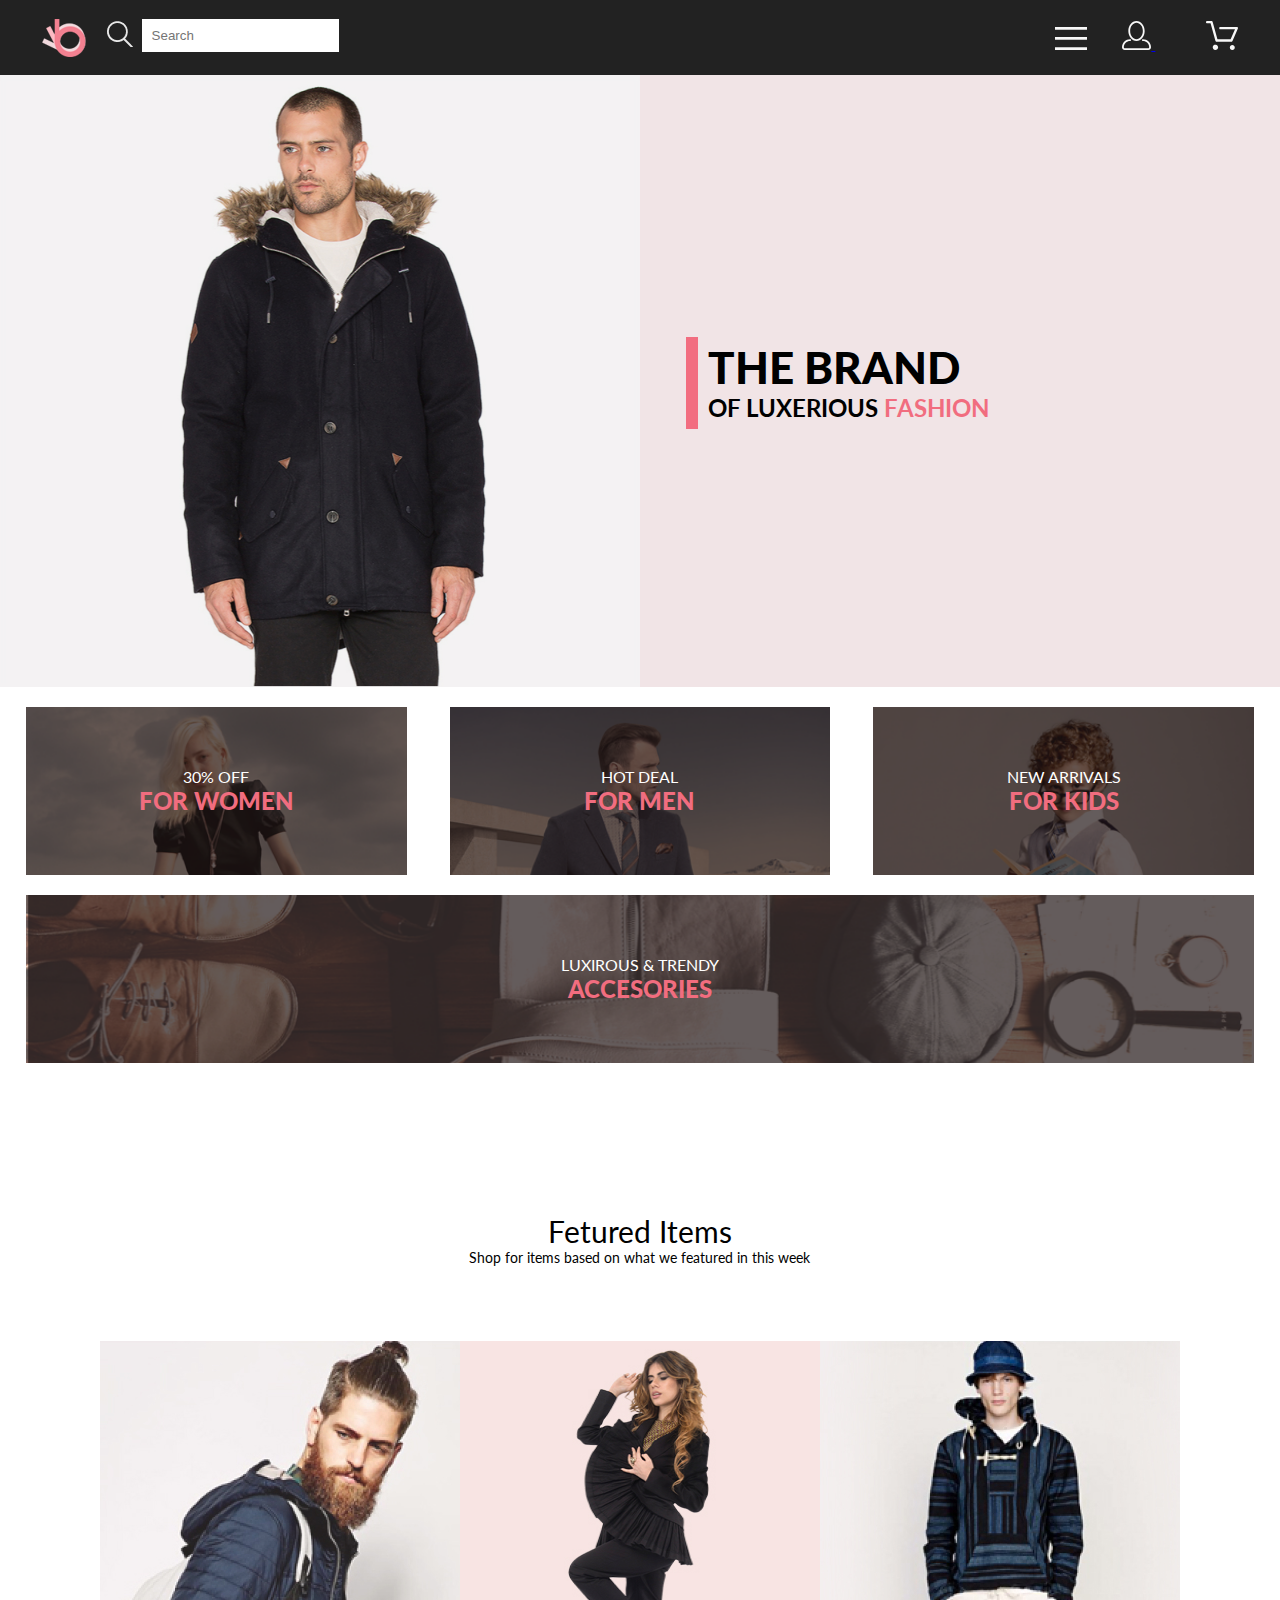
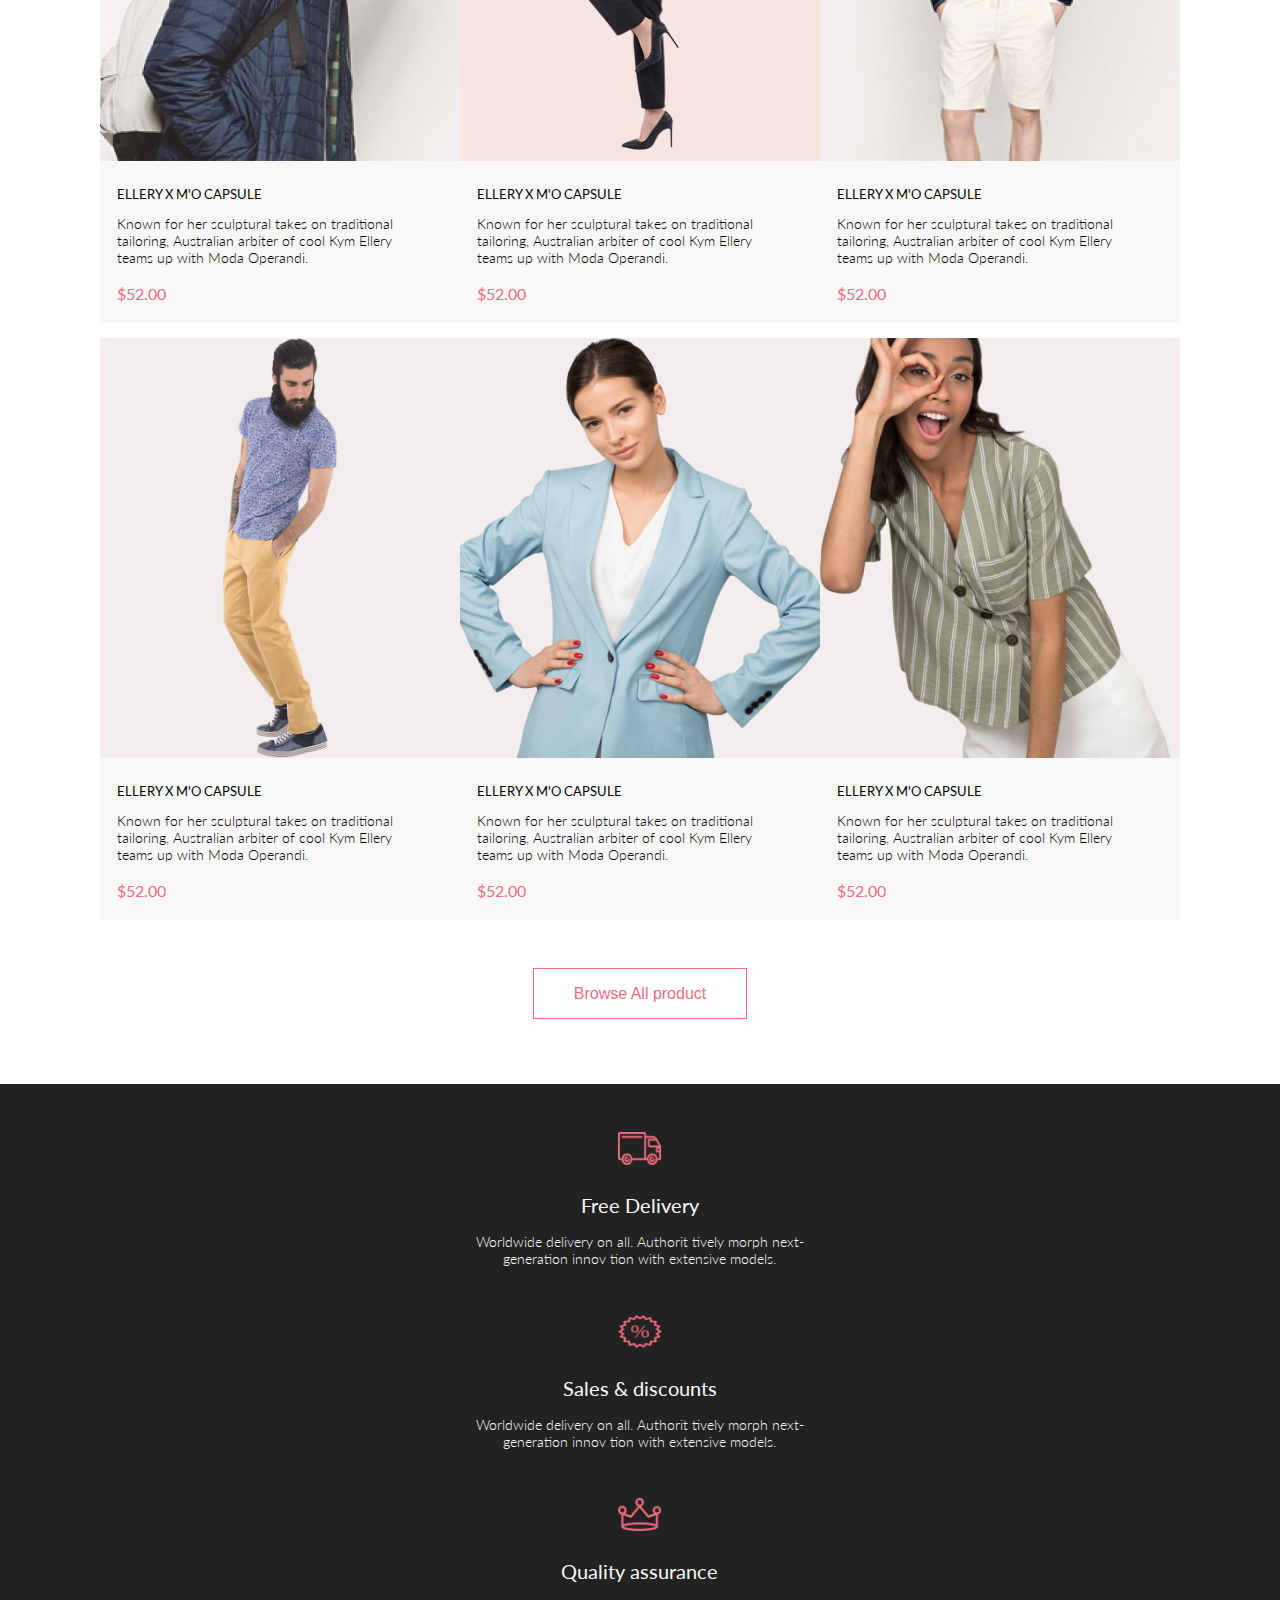
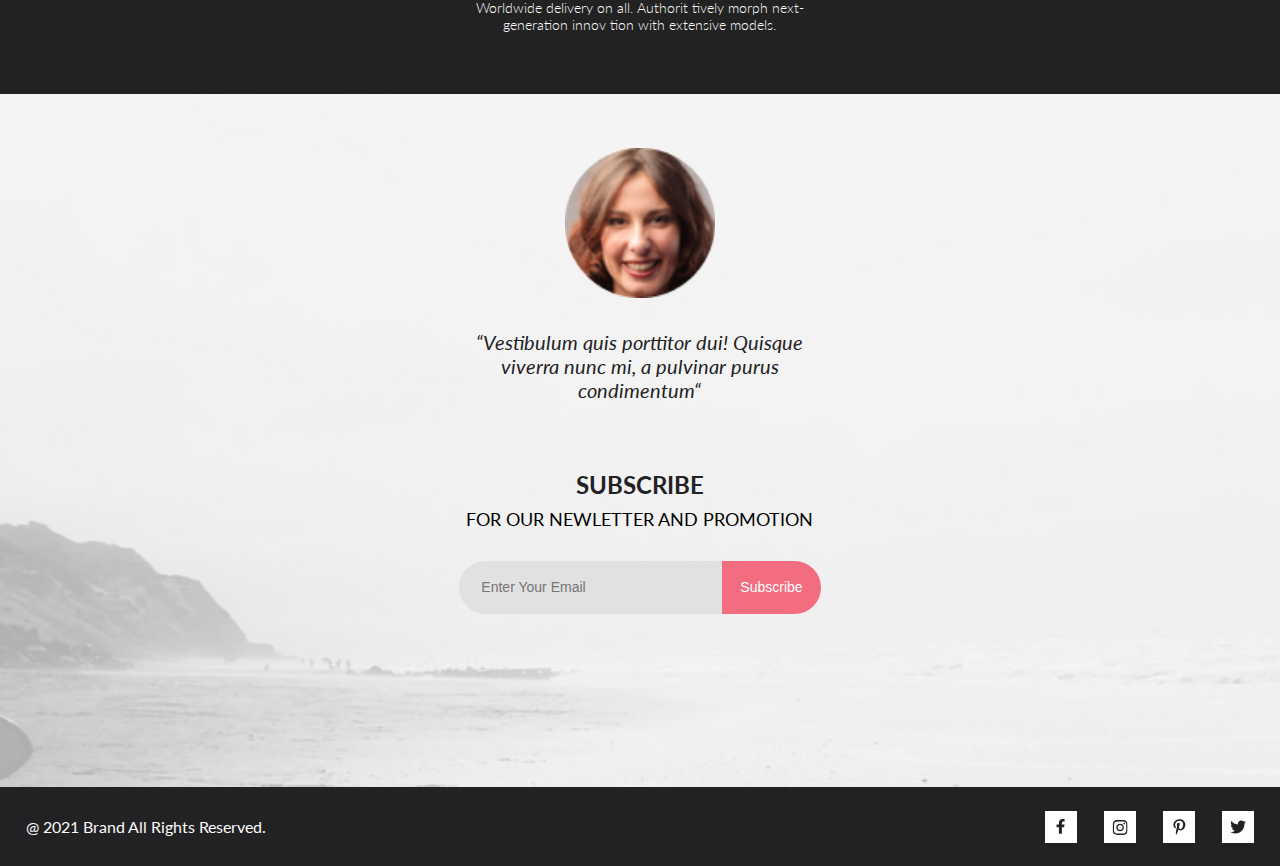
<file: index.html>
<!DOCTYPE html>
<html lang="en">

<head>
  <meta charset="UTF-8">
  <meta http-equiv="X-UA-Compatible" content="IE=edge">
  <meta name="viewport" content="width=device-width, initial-scale=1.0">
  <title>New-shop</title>
  <link rel="stylesheet" href="./css/style.css">
  <link rel="preconnect" href="https://fonts.gstatic.com">
  <link href="https://fonts.googleapis.com/css2?family=Lato:ital,wght@0,300;0,400;0,700;0,900;1,400&display=swap"
    rel="stylesheet">
</head>

<body>
  <header class="header">
    <div class="container header__container">
      <div class="header__search">
        <img class="header__logo" src="./img/logo.svg" alt="logo" width="44" height="38">
        <form class="header__form" action="#">
          <label class="header__label" for="seacrh"></label>
          <input type="search" placeholder="Search" id="search">
        </form>
      </div>
      <div>
        <button class="header__button" type="button">
          <svg class="header__icon" width="32" height="23" viewBox="0 0 32 23" xmlns="http://www.w3.org/2000/svg">
            <path d="M0 23V20.31H32V23H0ZM0 12.76V10.07H32V12.76H0ZM0 2.69V0H32V2.69H0Z" />
          </svg>
        </button>
        <a class="header__link" href="./registration.html">
          <svg class="header__icon" width="29" height="29" viewBox="0 0 29 29" xmlns="http://www.w3.org/2000/svg">
            <path
              d="M14.5 19.937C19 19.937 22.656 15.464 22.656 9.968C22.656 4.472 19 0 14.5 0C13.3631 0.0217413 12.2463 0.303398 11.2351 0.823397C10.2239 1.34339 9.34507 2.08794 8.66602 3C7.12663 4.99573 6.30819 7.45381 6.34399 9.974C6.34399 15.465 10 19.937 14.5 19.937ZM14.5 1.813C18 1.813 20.844 5.472 20.844 9.969C20.844 14.466 17.998 18.125 14.5 18.125C11.002 18.125 8.15603 14.465 8.15503 9.969C8.15403 5.473 11 1.813 14.5 1.813ZM20.844 18.125C20.6036 18.125 20.373 18.2205 20.203 18.3905C20.033 18.5605 19.9375 18.7911 19.9375 19.0315C19.9375 19.2719 20.033 19.5025 20.203 19.6725C20.373 19.8425 20.6036 19.938 20.844 19.938C22.526 19.9399 24.1386 20.6088 25.3279 21.7982C26.5172 22.9875 27.1861 24.6 27.188 26.282C27.1875 26.5221 27.0918 26.7523 26.922 26.9221C26.7522 27.0918 26.5221 27.1875 26.282 27.188H2.71997C2.47985 27.1875 2.24975 27.0918 2.07996 26.9221C1.91016 26.7523 1.81449 26.5221 1.81396 26.282C1.81608 24.6001 2.48517 22.9877 3.67444 21.7985C4.86371 20.6092 6.47608 19.9401 8.15796 19.938C8.39824 19.938 8.62868 19.8425 8.79858 19.6726C8.96849 19.5027 9.06396 19.2723 9.06396 19.032C9.06396 18.7917 8.96849 18.5613 8.79858 18.3914C8.62868 18.2215 8.39824 18.126 8.15796 18.126C5.99541 18.1279 3.92201 18.9875 2.39258 20.5164C0.863144 22.0453 0.00264777 24.1185 0 26.281C0.000794067 27.0019 0.287502 27.693 0.797241 28.2027C1.30698 28.7125 1.99811 28.9992 2.71899 29H26.282C27.0027 28.9989 27.6936 28.7121 28.2031 28.2024C28.7126 27.6927 28.9992 27.0017 29 26.281C28.9974 24.1187 28.1372 22.0457 26.6083 20.5168C25.0793 18.9878 23.0063 18.1276 20.844 18.125Z" />
          </svg>
        </a>
        <a href="#"><svg class="header__icon  header__basket" width="33" height="29" viewBox="0 0 33 29"
            xmlns="http://www.w3.org/2000/svg">
            <path
              d="M27.199 29C26.5512 28.9738 25.9396 28.6948 25.4952 28.2227C25.0509 27.7506 24.8094 27.1232 24.8225 26.475C24.8356 25.8269 25.1023 25.2097 25.5653 24.7559C26.0283 24.3022 26.6508 24.048 27.2991 24.048C27.9474 24.048 28.5697 24.3022 29.0327 24.7559C29.4957 25.2097 29.7624 25.8269 29.7755 26.475C29.7886 27.1232 29.5471 27.7506 29.1028 28.2227C28.6585 28.6948 28.0468 28.9738 27.399 29H27.199ZM7.75098 26.32C7.75098 25.79 7.90815 25.2718 8.20264 24.8311C8.49712 24.3904 8.91569 24.0469 9.4054 23.844C9.8951 23.6412 10.434 23.5881 10.9539 23.6915C11.4737 23.7949 11.9512 24.0502 12.326 24.425C12.7009 24.7998 12.9562 25.2773 13.0596 25.7972C13.163 26.317 13.1098 26.8559 12.907 27.3456C12.7041 27.8353 12.3606 28.2539 11.9199 28.5483C11.4792 28.8428 10.9611 29 10.431 29C10.0789 29.0003 9.73017 28.9311 9.40479 28.7966C9.0794 28.662 8.78374 28.4646 8.53467 28.2158C8.28559 27.9669 8.08805 27.6713 7.95325 27.3461C7.81844 27.0208 7.74902 26.6721 7.74902 26.32H7.75098ZM11.551 20.686C11.2916 20.6868 11.039 20.6024 10.8322 20.4457C10.6253 20.2891 10.4756 20.0689 10.406 19.819L5.573 2.36401H2.18005C1.86657 2.36401 1.56591 2.23947 1.34424 2.01781C1.12257 1.79614 0.998047 1.49549 0.998047 1.18201C0.998047 0.868519 1.12257 0.567873 1.34424 0.346205C1.56591 0.124537 1.86657 5.81268e-06 2.18005 5.81268e-06H6.46106C6.72055 -0.00080736 6.97309 0.0837201 7.17981 0.240568C7.38653 0.397416 7.53589 0.617884 7.60498 0.868006L12.438 18.323H25.616L29.999 8.27501H15.399C15.2409 8.27961 15.0834 8.25242 14.9359 8.19507C14.7884 8.13771 14.6539 8.05134 14.5404 7.94108C14.4269 7.83082 14.3366 7.69891 14.275 7.55315C14.2134 7.40739 14.1816 7.25075 14.1816 7.0925C14.1816 6.93426 14.2134 6.77762 14.275 6.63186C14.3366 6.4861 14.4269 6.35419 14.5404 6.24393C14.6539 6.13367 14.7884 6.0473 14.9359 5.98994C15.0834 5.93259 15.2409 5.90541 15.399 5.91001H31.812C32.0077 5.90996 32.2003 5.95866 32.3724 6.05172C32.5446 6.14478 32.6908 6.27926 32.798 6.44301C32.9058 6.60729 32.9714 6.79569 32.9889 6.99145C33.0063 7.18721 32.9752 7.38424 32.8981 7.565L27.493 19.977C27.4007 20.1876 27.249 20.3668 27.0565 20.4927C26.864 20.6186 26.6391 20.6858 26.4091 20.686H11.551Z" />
          </svg></a>
      </div>
    </div>
    <nav class="header__navigation">
      <h2 class="header__title">menu</h2>
      <ul class="header__navigation-list">
        <li class="header__navigation-item">
          <h3 class="header__sub-title">man</h3>
          <ul class="header__sub-navigation-list">
            <li><a class="header__sub-navigation-link" href="#">Accessories</a></li>
            <li><a class="header__sub-navigation-link" href="#">Bags</a></li>
            <li><a class="header__sub-navigation-link" href="#">Denim</a></li>
            <li><a class="header__sub-navigation-link" href="#">T-Shirts</a></li>
          </ul>
        <li>
          <h3 class="header__sub-title">woman</h3>
          <ul class="header__sub-navigation-list">
            <li><a class="header__sub-navigation-link" href="#">Accessories</a></li>
            <li><a class="header__sub-navigation-link" href="#">Jackets & Coats</a></li>
            <li><a class="header__sub-navigation-link" href="#">Polos</a></li>
            <li><a class="header__sub-navigation-link" href="#">T-Shirts</a></li>
            <li><a class="header__sub-navigation-link" href="#">Shirts</a></li>
          </ul>
        <li>
          <h3 class="header__sub-title">kids</h3>
          <ul class="header__sub-navigation-list">
            <li><a class="header__sub-navigation-link" href="#">Accessories</a></li>
            <li><a class="header__sub-navigation-link" href="#">Jackets & Coats</a></li>
            <li><a class="header__sub-navigation-link" href="#">Polos</a></li>
            <li><a class="header__sub-navigation-link" href="#">T-Shirts</a></li>
            <li><a class="header__sub-navigation-link" href="#">Shirts</a></li>
            <li><a class="header__sub-navigation-link" href="#">Bags</a></li>
          </ul>
        </li>
      </ul>
    </nav>
  </header>
  <main>
    <section class="brand">
      <img class="brand__img" src="./img/man.jpg" alt="man" width="800" height="765">
      <div class="brand__title-container">
        <h1 class="brand__title">the brand <span class="brand__sub-title">of luxerious <span
              class="brand__pink-sub-title">fashion</span></span></h1>
      </div>
    </section>
    <section class="promotions container">
      <h2 class="visually-hidden">promotions</h2>
      <ul class="promotion__list">
        <li class="promotion__item promotion__item--woman">
          <h3 class="promotion__title">30% off</h3>
          <p class="promotion__text">for women</p>
        </li>
        <li class="promotion__item promotion__item--men">
          <h3 class="promotion__title">hot deal</h3>
          <p class="promotion__text">for men</p>
        </li>
        <li class="promotion__item promotion__item--kids">
          <h3 class="promotion__title">new arrivals</h3>
          <p class="promotion__text">for kids</p>
        </li>
        <li class="promotion__item promotion__item--accesories">
          <h3 class="promotion__title">luxirous & trendy</h3>
          <p class="promotion__text">accesories</p>
        </li>
      </ul>
    </section>

    <section class="products container">
      <h2 class="products__title">Fetured Items</h2>
      <p class="products__text">Shop for items based on what we featured in this week</p>
      <ul class="products__list">
        <li class="products__item product">
          <div class="product__overlay">
            <img class="product__img" src="./img/product-one.jpg" alt="product-one" width="360" height="420">
            <button class="product__button product__button-position" type="button">Add to Cart</button>
          </div>
          <div class="product_description">
            <h3 class="product__title">ellery x m'o capsule</h3>
            <p class="product__text">Known for her sculptural takes on traditional tailoring, Australian
              arbiter of cool Kym
              Ellery
              teams up with Moda Operandi.</p>
            <p class="product__price">$52.00</p>
          </div>
        </li>
        <li class="products__item">
          <div class="product__overlay">
            <img class="product__img" src="./img/product-two.jpg" alt="product-two" width="360" height="420">
            <button class="product__button product__button-position" type="button">Add to Cart</button>
          </div>
          <div class="product_description">
            <h3 class="product__title">ellery x m'o capsule</h3>
            <p class="product__text">Known for her sculptural takes on traditional tailoring, Australian
              arbiter
              of cool Kym Ellery
              teams up with Moda Operandi.</p>
            <p class="product__price">$52.00</p>
          </div>
        </li>
        <li class="products__item">
          <div class="product__overlay">
            <img class="product__img" src="./img/product-three.jpg" alt="product-three" width="360" height="420">
            <button class="product__button product__button-position" type="button">Add to Cart</button>
          </div>
          <div class="product_description">
            <h3 class="product__title">ellery x m'o capsule</h3>
            <p class="product__text">Known for her sculptural takes on traditional tailoring, Australian
              arbiter
              of cool Kym Ellery
              teams up with Moda Operandi.</p>
            <p class="product__price">$52.00</p>
          </div>
        </li>
        <li class="products__item">
          <div class="product__overlay">
            <img class="product__img" src="./img/product-four.png" alt="product-four" width="360" height="420">
            <button class="product__button product__button-position" type="button">Add to Cart</button>
          </div>
          <div class="product_description">
            <h3 class="product__title">ellery x m'o capsule</h3>
            <p class="product__text">Known for her sculptural takes on traditional tailoring, Australian
              arbiter
              of cool Kym Ellery
              teams up with Moda Operandi.</p>
            <p class="product__price">$52.00</p>
          </div>
        </li>
        <li class="products__item">
          <div class="product__overlay">
            <img class="product__img" src="./img/product-five.png" alt="product-five" width="360" height="420">
            <button class="product__button product__button-position" type="button">Add to Cart</button>
          </div>
          <div class="product_description">
            <h3 class="product__title">ellery x m'o capsule</h3>
            <p class="product__text">Known for her sculptural takes on traditional tailoring, Australian
              arbiter
              of cool Kym Ellery
              teams up with Moda Operandi.</p>
            <p class="product__price">$52.00</p>
          </div>
        </li>
        <li class="products__item">
          <div class="product__overlay">
            <img class="product__img" src="./img/product-six.png" alt="product-six" width="360" height="420">
            <button class="product__button product__button-position" type="button">Add to Cart</button>
          </div>
          <div class="product_description">
            <h3 class="product__title">ellery x m'o capsule</h3>
            <p class="product__text">Known for her sculptural takes on traditional tailoring, Australian
              arbiter
              of cool Kym Ellery
              teams up with Moda Operandi.</p>
            <p class="product__price">$52.00</p>
          </div>
        </li>
      </ul>
      <button class="products__button" type="button">Browse All product</button>
    </section>
    <section class="privilege">
      <h2 class="visually-hidden">how to get</h2>
      <ul class="privilege__list container">
        <li class="privilege__item">
          <img src="./img/car.png" alt="car" width="44" height="33">
          <h3 class="privilege__title">Free Delivery</h3>
          <p class="privilege__text">Worldwide delivery on all. Authorit tively morph next-generation innov
            tion
            with extensive
            models.</p>
        </li>
        <li class="privilege__item">
          <img src="./img/sale.png" alt="sale" width="44" height="33">
          <h3 class="privilege__title">Sales & discounts</h3>
          <p class="privilege__text">Worldwide delivery on all. Authorit tively morph next-generation innov
            tion
            with extensive
            models.</p>
        </li>
        <li class="privilege__item">
          <img src="./img/king.png" alt="crown" width="44" height="33">
          <h3 class="privilege__title">Quality assurance</h3>
          <p class="privilege__text">Worldwide delivery on all. Authorit tively morph next-generation innov
            tion
            with extensive
            models.</p>
        </li>
      </ul>
    </section>
  </main>
  <footer class="footer">
    <div class="footer__subscription container">
      <div class="footer__comment">
        <img class="footer__img" src="./img/girlfreand.png" alt="foto" width="150" height="150">
        <p class="footer__text">“Vestibulum quis porttitor dui! Quisque viverra nunc mi, a pulvinar purus
          condimentum“</p>
      </div>
      <div>
        <h2 class="footer__title">
          <span class="footer__subtitle">subscribe</span> for our newletter and
          promotion
        </h2>
        <div class="footer__form">
          <input class="footer__input" type="text" placeholder="Enter Your Email">
          <button class="footer__button" type="button">Subscribe</button>
        </div>
      </div>
    </div>
    <div class="footer__contacts">
      <div class="footer__wrapper container">
        <p class="footer__contacts-text">&#64; 2021 Brand All Rights Reserved.</p>
        <ul class="footer__list">
          <li class="footer__item"><a href="https://facebook.com">

              <svg class="footer__icon" width="32" height="32" viewBox="0 0 32 32" xmlns="http://www.w3.org/2000/svg">
                <path
                  d="M19.0884 16.28L19.5069 13.616H16.8902V11.8873C16.8902 11.1585 17.2557 10.4481 18.4277 10.4481H19.6172V8.17997C19.6172 8.17997 18.5377 8 17.5056 8C15.3507 8 13.9422 9.27593 13.9422 11.5857V13.616H11.5469V16.28H13.9422V22.72H16.8902V16.28H19.0884Z" />
              </svg>
            </a>
          </li>
          <li class="footer__item"><a href="https://www.instagram.com">
              <svg class="footer__icon" width="33" height="32" viewBox="0 0 33 32" xmlns="http://www.w3.org/2000/svg">
                <g clip-path="url(#clip0)">
                  <path
                    d="M16.139 12.6816C14.0238 12.6816 12.3177 14.3849 12.3177 16.4966C12.3177 18.6083 14.0238 20.3117 16.139 20.3117C18.2541 20.3117 19.9602 18.6083 19.9602 16.4966C19.9602 14.3849 18.2541 12.6816 16.139 12.6816ZM16.139 18.9769C14.7721 18.9769 13.6547 17.8646 13.6547 16.4966C13.6547 15.1287 14.7688 14.0164 16.139 14.0164C17.5092 14.0164 18.6233 15.1287 18.6233 16.4966C18.6233 17.8646 17.5058 18.9769 16.139 18.9769ZM21.0078 12.5255C21.0078 13.0203 20.6087 13.4154 20.1165 13.4154C19.621 13.4154 19.2252 13.0169 19.2252 12.5255C19.2252 12.0341 19.6243 11.6357 20.1165 11.6357C20.6087 11.6357 21.0078 12.0341 21.0078 12.5255ZM23.5386 13.4287C23.4821 12.2367 23.2094 11.1808 22.3347 10.3109C21.4634 9.44097 20.4058 9.1687 19.2119 9.10894C17.9814 9.03921 14.2932 9.03921 13.0627 9.10894C11.8721 9.16538 10.8145 9.43765 9.93987 10.3076C9.06522 11.1775 8.79584 12.2333 8.73597 13.4253C8.66613 14.6539 8.66613 18.3361 8.73597 19.5646C8.79251 20.7566 9.06522 21.8124 9.93987 22.6824C10.8145 23.5523 11.8688 23.8246 13.0627 23.8843C14.2932 23.9541 17.9814 23.9541 19.2119 23.8843C20.4058 23.8279 21.4634 23.5556 22.3347 22.6824C23.2061 21.8124 23.4788 20.7566 23.5386 19.5646C23.6085 18.3361 23.6085 14.6572 23.5386 13.4287ZM21.949 20.8828C21.6895 21.5335 21.1874 22.0349 20.5322 22.2972C19.5511 22.6857 17.2231 22.596 16.139 22.596C15.0548 22.596 12.7235 22.6824 11.7457 22.2972C11.0939 22.0382 10.5917 21.5369 10.329 20.8828C9.93987 19.9033 10.0297 17.5791 10.0297 16.4966C10.0297 15.4142 9.9432 13.0867 10.329 12.1105C10.5884 11.4597 11.0906 10.9583 11.7457 10.696C12.7268 10.3076 15.0548 10.3972 16.139 10.3972C17.2231 10.3972 19.5545 10.3109 20.5322 10.696C21.184 10.955 21.6862 11.4564 21.949 12.1105C22.3381 13.09 22.2483 15.4142 22.2483 16.4966C22.2483 17.5791 22.3381 19.9066 21.949 20.8828Z" />
                </g>
                <defs>
                  <clipPath id="clip0">
                    <rect width="14.8991" height="17" transform="translate(8.68555 8)" />
                  </clipPath>
                </defs>
              </svg>
            </a>
          </li>
          <li class="footer__item"><a href="https://www.pinterest.ru">
              <svg class="footer__icon" width="32" height="32" viewBox="0 0 32 32" xmlns="http://www.w3.org/2000/svg">
                <g clip-path="url(#clip0)">
                  <path
                    d="M16.7403 8.20312C13.5556 8.20312 10.4082 10.3406 10.4082 13.8C10.4082 16 11.6374 17.25 12.3823 17.25C12.6896 17.25 12.8666 16.3875 12.8666 16.1438C12.8666 15.8531 12.1309 15.2344 12.1309 14.025C12.1309 11.5125 14.0305 9.73125 16.4889 9.73125C18.6027 9.73125 20.1671 10.9406 20.1671 13.1625C20.1671 14.8219 19.506 17.9344 17.3642 17.9344C16.5913 17.9344 15.9302 17.3719 15.9302 16.5656C15.9302 15.3844 16.7496 14.2406 16.7496 13.0219C16.7496 10.9531 13.835 11.3281 13.835 13.8281C13.835 14.3531 13.9002 14.9344 14.133 15.4125C13.7046 17.2688 12.8293 20.0344 12.8293 21.9469C12.8293 22.5375 12.9131 23.1188 12.969 23.7094C13.0745 23.8281 13.0218 23.8156 13.1832 23.7563C14.7476 21.6 14.6917 21.1781 15.3994 18.3562C15.7812 19.0875 16.7683 19.4812 17.5505 19.4812C20.8469 19.4812 22.3275 16.2469 22.3275 13.3313C22.3275 10.2281 19.6643 8.20312 16.7403 8.20312Z" />
                </g>
                <defs>
                  <clipPath id="clip0">
                    <rect width="11.9193" height="16" transform="translate(10.4082 8)" />
                  </clipPath>
                </defs>
              </svg>
            </a>
          </li>
          <li class="footer__item"><a href="https://twitter.com">
              <svg class="footer__icon" width="32" height="32" viewBox="0 0 32 32" xmlns="http://www.w3.org/2000/svg">
                <g clip-path="url(#clip0)">
                  <path
                    d="M22.417 12.7405C22.427 12.8826 22.427 13.0248 22.427 13.1669C22.427 17.5019 19.1498 22.4969 13.1599 22.4969C11.3145 22.4969 9.60022 21.9588 8.1582 21.0248C8.4204 21.0552 8.67247 21.0654 8.94475 21.0654C10.4674 21.0654 11.8691 20.5476 12.9884 19.6644C11.5565 19.6339 10.3565 18.6898 9.94305 17.3903C10.1447 17.4207 10.3464 17.441 10.5582 17.441C10.8506 17.441 11.1431 17.4004 11.4153 17.3294C9.92291 17.0248 8.80355 15.705 8.80355 14.1111V14.0705C9.23715 14.3141 9.74139 14.4664 10.2758 14.4867C9.39849 13.8979 8.82373 12.8928 8.82373 11.7557C8.82373 11.1466 8.98504 10.5882 9.26741 10.1009C10.8708 12.0908 13.2809 13.3902 15.9833 13.5324C15.9329 13.2887 15.9027 13.035 15.9027 12.7811C15.9027 10.974 17.3548 9.50195 19.1598 9.50195C20.0976 9.50195 20.9446 9.89789 21.5396 10.5375C22.2757 10.3954 22.9816 10.1212 23.6068 9.74561C23.3648 10.507 22.8505 11.1466 22.1749 11.5527C22.8304 11.4817 23.4657 11.2989 24.0505 11.0451C23.6069 11.6948 23.0522 12.2735 22.417 12.7405Z" />
                </g>
                <defs>
                  <clipPath id="clip0">
                    <rect width="15.8924" height="16" transform="translate(8.1582 8)" />
                  </clipPath>
                </defs>
              </svg>
            </a>
          </li>
        </ul>
      </div>
    </div>
  </footer>
</body>

</html>
</file>
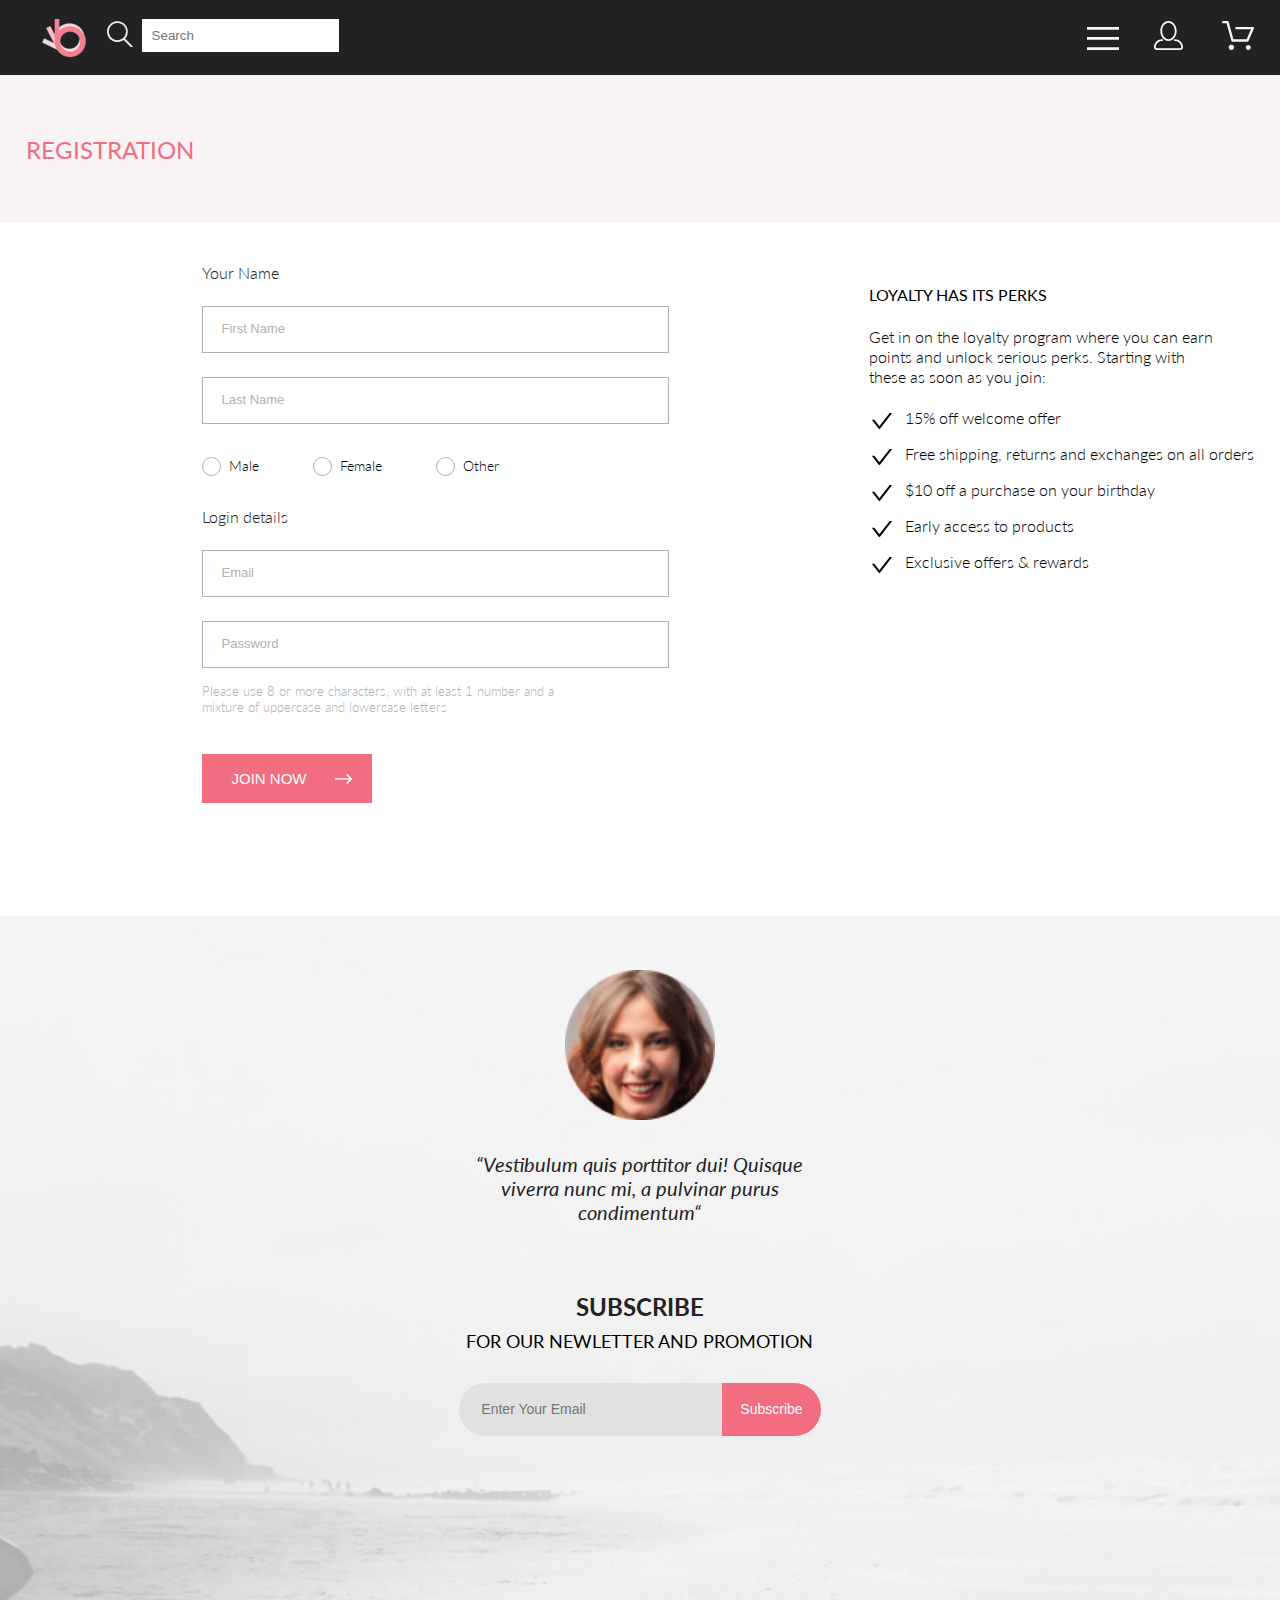
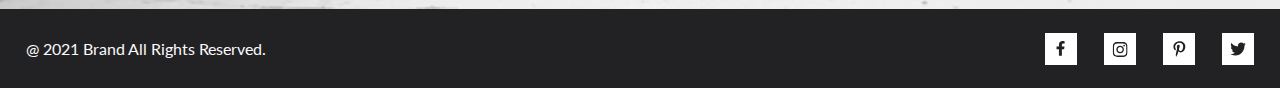
<file: registration.html>
<!DOCTYPE html>
<html lang="en">

<head>
    <meta charset="UTF-8">
    <meta http-equiv="X-UA-Compatible" content="IE=edge">
    <meta name="viewport" content="width=device-width, initial-scale=1.0">
    <title>New-shop</title>
    <link rel="stylesheet" href="./css/style.css">
    <link rel="preconnect" href="https://fonts.gstatic.com">
    <link href="https://fonts.googleapis.com/css2?family=Lato:ital,wght@0,300;0,400;0,700;0,900;1,400&display=swap"
        rel="stylesheet">
</head>

<body>
    <header class="header">
        <div class="container header__container">
            <div class="header__search">
                <img class="header__logo" src="./img/logo.svg" alt="logo" width="44" height="38">
                <form class="header__form" action="#">
                    <label class="header__label" for="seacrh"></label>
                    <input type="search" placeholder="Search" id="search">
                </form>
            </div>
            <div>
                <button id="burger" class="header__button" type="button">
                    <svg class="header__icon" width="32" height="23" viewBox="0 0 32 23"
                        xmlns="http://www.w3.org/2000/svg">
                        <path d="M0 23V20.31H32V23H0ZM0 12.76V10.07H32V12.76H0ZM0 2.69V0H32V2.69H0Z" />
                    </svg>
                </button>
                <a class="header__link" href="/registration.html">
                    <svg class="header__icon" width="29" height="29" viewBox="0 0 29 29"
                        xmlns="http://www.w3.org/2000/svg">
                        <path
                            d="M14.5 19.937C19 19.937 22.656 15.464 22.656 9.968C22.656 4.472 19 0 14.5 0C13.3631 0.0217413 12.2463 0.303398 11.2351 0.823397C10.2239 1.34339 9.34507 2.08794 8.66602 3C7.12663 4.99573 6.30819 7.45381 6.34399 9.974C6.34399 15.465 10 19.937 14.5 19.937ZM14.5 1.813C18 1.813 20.844 5.472 20.844 9.969C20.844 14.466 17.998 18.125 14.5 18.125C11.002 18.125 8.15603 14.465 8.15503 9.969C8.15403 5.473 11 1.813 14.5 1.813ZM20.844 18.125C20.6036 18.125 20.373 18.2205 20.203 18.3905C20.033 18.5605 19.9375 18.7911 19.9375 19.0315C19.9375 19.2719 20.033 19.5025 20.203 19.6725C20.373 19.8425 20.6036 19.938 20.844 19.938C22.526 19.9399 24.1386 20.6088 25.3279 21.7982C26.5172 22.9875 27.1861 24.6 27.188 26.282C27.1875 26.5221 27.0918 26.7523 26.922 26.9221C26.7522 27.0918 26.5221 27.1875 26.282 27.188H2.71997C2.47985 27.1875 2.24975 27.0918 2.07996 26.9221C1.91016 26.7523 1.81449 26.5221 1.81396 26.282C1.81608 24.6001 2.48517 22.9877 3.67444 21.7985C4.86371 20.6092 6.47608 19.9401 8.15796 19.938C8.39824 19.938 8.62868 19.8425 8.79858 19.6726C8.96849 19.5027 9.06396 19.2723 9.06396 19.032C9.06396 18.7917 8.96849 18.5613 8.79858 18.3914C8.62868 18.2215 8.39824 18.126 8.15796 18.126C5.99541 18.1279 3.92201 18.9875 2.39258 20.5164C0.863144 22.0453 0.00264777 24.1185 0 26.281C0.000794067 27.0019 0.287502 27.693 0.797241 28.2027C1.30698 28.7125 1.99811 28.9992 2.71899 29H26.282C27.0027 28.9989 27.6936 28.7121 28.2031 28.2024C28.7126 27.6927 28.9992 27.0017 29 26.281C28.9974 24.1187 28.1372 22.0457 26.6083 20.5168C25.0793 18.9878 23.0063 18.1276 20.844 18.125Z" />
                    </svg>
                </a>
                <a href="#"><svg class="header__icon" width="33" height="29" viewBox="0 0 33 29"
                        xmlns="http://www.w3.org/2000/svg">
                        <path
                            d="M27.199 29C26.5512 28.9738 25.9396 28.6948 25.4952 28.2227C25.0509 27.7506 24.8094 27.1232 24.8225 26.475C24.8356 25.8269 25.1023 25.2097 25.5653 24.7559C26.0283 24.3022 26.6508 24.048 27.2991 24.048C27.9474 24.048 28.5697 24.3022 29.0327 24.7559C29.4957 25.2097 29.7624 25.8269 29.7755 26.475C29.7886 27.1232 29.5471 27.7506 29.1028 28.2227C28.6585 28.6948 28.0468 28.9738 27.399 29H27.199ZM7.75098 26.32C7.75098 25.79 7.90815 25.2718 8.20264 24.8311C8.49712 24.3904 8.91569 24.0469 9.4054 23.844C9.8951 23.6412 10.434 23.5881 10.9539 23.6915C11.4737 23.7949 11.9512 24.0502 12.326 24.425C12.7009 24.7998 12.9562 25.2773 13.0596 25.7972C13.163 26.317 13.1098 26.8559 12.907 27.3456C12.7041 27.8353 12.3606 28.2539 11.9199 28.5483C11.4792 28.8428 10.9611 29 10.431 29C10.0789 29.0003 9.73017 28.9311 9.40479 28.7966C9.0794 28.662 8.78374 28.4646 8.53467 28.2158C8.28559 27.9669 8.08805 27.6713 7.95325 27.3461C7.81844 27.0208 7.74902 26.6721 7.74902 26.32H7.75098ZM11.551 20.686C11.2916 20.6868 11.039 20.6024 10.8322 20.4457C10.6253 20.2891 10.4756 20.0689 10.406 19.819L5.573 2.36401H2.18005C1.86657 2.36401 1.56591 2.23947 1.34424 2.01781C1.12257 1.79614 0.998047 1.49549 0.998047 1.18201C0.998047 0.868519 1.12257 0.567873 1.34424 0.346205C1.56591 0.124537 1.86657 5.81268e-06 2.18005 5.81268e-06H6.46106C6.72055 -0.00080736 6.97309 0.0837201 7.17981 0.240568C7.38653 0.397416 7.53589 0.617884 7.60498 0.868006L12.438 18.323H25.616L29.999 8.27501H15.399C15.2409 8.27961 15.0834 8.25242 14.9359 8.19507C14.7884 8.13771 14.6539 8.05134 14.5404 7.94108C14.4269 7.83082 14.3366 7.69891 14.275 7.55315C14.2134 7.40739 14.1816 7.25075 14.1816 7.0925C14.1816 6.93426 14.2134 6.77762 14.275 6.63186C14.3366 6.4861 14.4269 6.35419 14.5404 6.24393C14.6539 6.13367 14.7884 6.0473 14.9359 5.98994C15.0834 5.93259 15.2409 5.90541 15.399 5.91001H31.812C32.0077 5.90996 32.2003 5.95866 32.3724 6.05172C32.5446 6.14478 32.6908 6.27926 32.798 6.44301C32.9058 6.60729 32.9714 6.79569 32.9889 6.99145C33.0063 7.18721 32.9752 7.38424 32.8981 7.565L27.493 19.977C27.4007 20.1876 27.249 20.3668 27.0565 20.4927C26.864 20.6186 26.6391 20.6858 26.4091 20.686H11.551Z" />
                    </svg></a>
            </div>
        </div>
        <nav id="menu" class="header__navigation">
            <h2 class="header__title">menu</h2>
            <ul class="header__navigation-list">
                <li class="header__navigation-item">
                    <h3 class="header__sub-title">man</h3>
                    <ul class="header__sub-navigation-list">
                        <li><a class="header__sub-navigation-link" href="#">Accessories</a></li>
                        <li><a class="header__sub-navigation-link" href="#">Bags</a></li>
                        <li><a class="header__sub-navigation-link" href="#">Denim</a></li>
                        <li><a class="header__sub-navigation-link" href="#">T-Shirts</a></li>
                    </ul>
                <li>
                    <h3 class="header__sub-title">woman</h3>
                    <ul class="header__sub-navigation-list">
                        <li><a class="header__sub-navigation-link" href="#">Accessories</a></li>
                        <li><a class="header__sub-navigation-link" href="#">Jackets & Coats</a></li>
                        <li><a class="header__sub-navigation-link" href="#">Polos</a></li>
                        <li><a class="header__sub-navigation-link" href="#">T-Shirts</a></li>
                        <li><a class="header__sub-navigation-link" href="#">Shirts</a></li>
                    </ul>
                <li>
                    <h3 class="header__sub-title">kids</h3>
                    <ul class="header__sub-navigation-list">
                        <li><a class="header__sub-navigation-link" href="#">Accessories</a></li>
                        <li><a class="header__sub-navigation-link" href="#">Jackets & Coats</a></li>
                        <li><a class="header__sub-navigation-link" href="#">Polos</a></li>
                        <li><a class="header__sub-navigation-link" href="#">T-Shirts</a></li>
                        <li><a class="header__sub-navigation-link" href="#">Shirts</a></li>
                        <li><a class="header__sub-navigation-link" href="#">Bags</a></li>
                    </ul>
                </li>
            </ul>
        </nav>
    </header>
    <main>
        <section class="top">
            <h1 class="top__title container">registration</h1>
        </section>
        <section class="registration container">
            <h2></h2>
            <div>
                <form action="#" method="POST">
                    <fieldset>
                        <legend class="registration__legend">Your Name</legend>
                        <p><input class="registration__input" type="text" placeholder="First Name" required></p>
                        <p><input class="registration__input" type="text" placeholder="Last Name"></p>
                        <div class="registration__gender">
                            <input type="radio" name="gender" value="male" id="male">
                            <label class="registration__label" for="male">Male</label>
                            <input type="radio" name="gender" value="female" id="Female">
                            <label class="registration__label" for="Female">Female</label>
                            <input type="radio" name="gender" value="other" id="other">
                            <label class="registration__label registration__other" for="other">Other</label>
                        </div>
                    </fieldset>
                    <fieldset>
                        <legend class="registration__legend">Login details</legend>
                        <p><input class="registration__input" type="email" placeholder="Email"></p>
                        <p><input class="registration__input" type="password" placeholder="Password"></p>
                    </fieldset>
                    <p class="registration-subtext">Please use 8 or more characters, with at least 1 number and a
                        mixture of uppercase and lowercase letters</p>
                    <button class="registration__button" type="submit">join now</button>
                </form>
            </div>
            <div class="registration__wrapper">
                <h2 class="registration__title">loyalty has its perks</h2>
                <p class="registration__text">Get in on the loyalty program where you can earn points and unlock serious
                    perks. Starting with these as soon as you join:</p>
                <ul class="registration__list">
                    <li class="registration__item">15% off welcome offer</li>
                    <li class="registration__item">Free shipping, returns and exchanges on all orders</li>
                    <li class="registration__item">$10 off a purchase on your birthday</li>
                    <li class="registration__item">Early access to products</li>
                    <li class="registration__item">Exclusive offers & rewards</li>
                </ul>
            </div>
        </section>
    </main>
    <footer class="footer">
        <div class="footer__subscription container">
            <div class="footer__comment">
                <img class="footer__img" src="./img/girlfreand.png" alt="foto" width="150" height="150">
                <p class="footer__text">“Vestibulum quis porttitor dui! Quisque viverra nunc mi, a pulvinar purus
                    condimentum“</p>
            </div>
            <div>
                <h2 class="footer__title">
                    <span class="footer__subtitle">subscribe</span> for our newletter and
                    promotion
                </h2>
                <div class="footer__form">
                    <input class="footer__input" type="text" placeholder="Enter Your Email">
                    <button class="footer__button" type="button">Subscribe</button>
                </div>
            </div>
        </div>
        <div class="footer__contacts">
            <div class="footer__wrapper container">
                <p class="footer__contacts-text">&#64; 2021 Brand All Rights Reserved.</p>
                <ul class="footer__list">
                    <li class="footer__item"><a href="https://facebook.com">

                            <svg class="footer__icon" width="32" height="32" viewBox="0 0 32 32"
                                xmlns="http://www.w3.org/2000/svg">
                                <path
                                    d="M19.0884 16.28L19.5069 13.616H16.8902V11.8873C16.8902 11.1585 17.2557 10.4481 18.4277 10.4481H19.6172V8.17997C19.6172 8.17997 18.5377 8 17.5056 8C15.3507 8 13.9422 9.27593 13.9422 11.5857V13.616H11.5469V16.28H13.9422V22.72H16.8902V16.28H19.0884Z" />
                            </svg>
                        </a>
                    </li>
                    <li class="footer__item"><a href="https://www.instagram.com">
                            <svg class="footer__icon" width="33" height="32" viewBox="0 0 33 32"
                                xmlns="http://www.w3.org/2000/svg">
                                <g clip-path="url(#clip0)">
                                    <path
                                        d="M16.139 12.6816C14.0238 12.6816 12.3177 14.3849 12.3177 16.4966C12.3177 18.6083 14.0238 20.3117 16.139 20.3117C18.2541 20.3117 19.9602 18.6083 19.9602 16.4966C19.9602 14.3849 18.2541 12.6816 16.139 12.6816ZM16.139 18.9769C14.7721 18.9769 13.6547 17.8646 13.6547 16.4966C13.6547 15.1287 14.7688 14.0164 16.139 14.0164C17.5092 14.0164 18.6233 15.1287 18.6233 16.4966C18.6233 17.8646 17.5058 18.9769 16.139 18.9769ZM21.0078 12.5255C21.0078 13.0203 20.6087 13.4154 20.1165 13.4154C19.621 13.4154 19.2252 13.0169 19.2252 12.5255C19.2252 12.0341 19.6243 11.6357 20.1165 11.6357C20.6087 11.6357 21.0078 12.0341 21.0078 12.5255ZM23.5386 13.4287C23.4821 12.2367 23.2094 11.1808 22.3347 10.3109C21.4634 9.44097 20.4058 9.1687 19.2119 9.10894C17.9814 9.03921 14.2932 9.03921 13.0627 9.10894C11.8721 9.16538 10.8145 9.43765 9.93987 10.3076C9.06522 11.1775 8.79584 12.2333 8.73597 13.4253C8.66613 14.6539 8.66613 18.3361 8.73597 19.5646C8.79251 20.7566 9.06522 21.8124 9.93987 22.6824C10.8145 23.5523 11.8688 23.8246 13.0627 23.8843C14.2932 23.9541 17.9814 23.9541 19.2119 23.8843C20.4058 23.8279 21.4634 23.5556 22.3347 22.6824C23.2061 21.8124 23.4788 20.7566 23.5386 19.5646C23.6085 18.3361 23.6085 14.6572 23.5386 13.4287ZM21.949 20.8828C21.6895 21.5335 21.1874 22.0349 20.5322 22.2972C19.5511 22.6857 17.2231 22.596 16.139 22.596C15.0548 22.596 12.7235 22.6824 11.7457 22.2972C11.0939 22.0382 10.5917 21.5369 10.329 20.8828C9.93987 19.9033 10.0297 17.5791 10.0297 16.4966C10.0297 15.4142 9.9432 13.0867 10.329 12.1105C10.5884 11.4597 11.0906 10.9583 11.7457 10.696C12.7268 10.3076 15.0548 10.3972 16.139 10.3972C17.2231 10.3972 19.5545 10.3109 20.5322 10.696C21.184 10.955 21.6862 11.4564 21.949 12.1105C22.3381 13.09 22.2483 15.4142 22.2483 16.4966C22.2483 17.5791 22.3381 19.9066 21.949 20.8828Z" />
                                </g>
                                <defs>
                                    <clipPath id="clip0">
                                        <rect width="14.8991" height="17" transform="translate(8.68555 8)" />
                                    </clipPath>
                                </defs>
                            </svg>
                        </a>
                    </li>
                    <li class="footer__item"><a href="https://www.pinterest.ru">
                            <svg class="footer__icon" width="32" height="32" viewBox="0 0 32 32"
                                xmlns="http://www.w3.org/2000/svg">
                                <g clip-path="url(#clip0)">
                                    <path
                                        d="M16.7403 8.20312C13.5556 8.20312 10.4082 10.3406 10.4082 13.8C10.4082 16 11.6374 17.25 12.3823 17.25C12.6896 17.25 12.8666 16.3875 12.8666 16.1438C12.8666 15.8531 12.1309 15.2344 12.1309 14.025C12.1309 11.5125 14.0305 9.73125 16.4889 9.73125C18.6027 9.73125 20.1671 10.9406 20.1671 13.1625C20.1671 14.8219 19.506 17.9344 17.3642 17.9344C16.5913 17.9344 15.9302 17.3719 15.9302 16.5656C15.9302 15.3844 16.7496 14.2406 16.7496 13.0219C16.7496 10.9531 13.835 11.3281 13.835 13.8281C13.835 14.3531 13.9002 14.9344 14.133 15.4125C13.7046 17.2688 12.8293 20.0344 12.8293 21.9469C12.8293 22.5375 12.9131 23.1188 12.969 23.7094C13.0745 23.8281 13.0218 23.8156 13.1832 23.7563C14.7476 21.6 14.6917 21.1781 15.3994 18.3562C15.7812 19.0875 16.7683 19.4812 17.5505 19.4812C20.8469 19.4812 22.3275 16.2469 22.3275 13.3313C22.3275 10.2281 19.6643 8.20312 16.7403 8.20312Z" />
                                </g>
                                <defs>
                                    <clipPath id="clip0">
                                        <rect width="11.9193" height="16" transform="translate(10.4082 8)" />
                                    </clipPath>
                                </defs>
                            </svg>
                        </a>
                    </li>
                    <li class="footer__item"><a href="https://twitter.com">
                            <svg class="footer__icon" width="32" height="32" viewBox="0 0 32 32"
                                xmlns="http://www.w3.org/2000/svg">
                                <g clip-path="url(#clip0)">
                                    <path
                                        d="M22.417 12.7405C22.427 12.8826 22.427 13.0248 22.427 13.1669C22.427 17.5019 19.1498 22.4969 13.1599 22.4969C11.3145 22.4969 9.60022 21.9588 8.1582 21.0248C8.4204 21.0552 8.67247 21.0654 8.94475 21.0654C10.4674 21.0654 11.8691 20.5476 12.9884 19.6644C11.5565 19.6339 10.3565 18.6898 9.94305 17.3903C10.1447 17.4207 10.3464 17.441 10.5582 17.441C10.8506 17.441 11.1431 17.4004 11.4153 17.3294C9.92291 17.0248 8.80355 15.705 8.80355 14.1111V14.0705C9.23715 14.3141 9.74139 14.4664 10.2758 14.4867C9.39849 13.8979 8.82373 12.8928 8.82373 11.7557C8.82373 11.1466 8.98504 10.5882 9.26741 10.1009C10.8708 12.0908 13.2809 13.3902 15.9833 13.5324C15.9329 13.2887 15.9027 13.035 15.9027 12.7811C15.9027 10.974 17.3548 9.50195 19.1598 9.50195C20.0976 9.50195 20.9446 9.89789 21.5396 10.5375C22.2757 10.3954 22.9816 10.1212 23.6068 9.74561C23.3648 10.507 22.8505 11.1466 22.1749 11.5527C22.8304 11.4817 23.4657 11.2989 24.0505 11.0451C23.6069 11.6948 23.0522 12.2735 22.417 12.7405Z" />
                                </g>
                                <defs>
                                    <clipPath id="clip0">
                                        <rect width="15.8924" height="16" transform="translate(8.1582 8)" />
                                    </clipPath>
                                </defs>
                            </svg>
                        </a>
                    </li>
                </ul>
            </div>
        </div>
    </footer>
</body>

</html>
</file>
<file: css/style.css>
/* http://meyerweb.com/eric/tools/css/reset/ 
   v2.0 | 20110126
   License: none (public domain)
*/
html, body, div, span, applet, object, iframe,
h1, h2, h3, h4, h5, h6, p, blockquote, pre,
a, abbr, acronym, address, big, cite, code,
del, dfn, em, img, ins, kbd, q, s, samp,
small, strike, strong, sub, sup, tt, var,
b, u, i, center,
dl, dt, dd, ol, ul, li,
fieldset, form, label, legend,
table, caption, tbody, tfoot, thead, tr, th, td,
article, aside, canvas, details, embed,
figure, figcaption, footer, header, hgroup,
menu, nav, output, ruby, section, summary,
time, mark, audio, video {
  margin: 0;
  padding: 0;
  border: 0;
  font-size: 100%;
  vertical-align: baseline;
}

/* HTML5 display-role reset for older browsers */
article, aside, details, figcaption, figure,
footer, header, hgroup, menu, nav, section {
  display: block;
}

body {
  line-height: 1;
}

ol, ul {
  list-style: none;
}

blockquote, q {
  quotes: none;
}

blockquote:before, blockquote:after,
q:before, q:after {
  content: '';
  content: none;
}

table {
  border-collapse: collapse;
  border-spacing: 0;
}

body {
  font-size: 14px;
  line-height: 17px;
  font-weight: 300;
  font-family: Lato;
  font-style: normal;
}

.container {
  width: 71%;
  margin: 0 auto;
}

@media (max-width: 1599px) {
  .container {
    width: 96%;
  }
}

.visually-hidden {
  position: absolute;
  width: 1px;
  height: 1px;
  margin: -1px;
  padding: 0;
  overflow: hidden;
  border: 0;
  clip: rect(0 0 0 0);
}

.header {
  background: #222222;
}

.header__container {
  display: flex;
  justify-content: space-between;
  align-items: center;
  min-height: 75px;
}

.header__search {
  display: flex;
}

.header__logo {
  margin: 0 65px 0 0;
  align-items: center;
}

@media (max-width: 1599px) {
  .header__logo {
    margin: 0 56px 0 16px;
  }
}

.header__form {
  position: relative;
  align-items: center;
}

.header__form:before {
  content: '';
  position: absolute;
  width: 27px;
  height: 26px;
  background: url(../img/search.png);
  left: -36px;
  top: 2px;
}

.header [type="search"] {
  padding: 10px 20px;
  border: none;
  outline: 1px solid #222222;
}

@media (max-width: 1599px) {
  .header [type="search"] {
    padding: 9px 10px;
  }
}

@media (max-width: 767px) {
  .header [type="search"] {
    display: none;
  }
}

.header [type="search"]:hover,
.header [type="search"]:focus {
  outline: 1px solid #F16D7F;
  background: #F8F3F4;
}

.header__button {
  background: transparent;
  border: none;
  margin: 0 25px 0 0;
}

.header__button:hover .header__icon,
.header__button:focus .header__icon {
  fill: #F16D7F;
}

.header__link {
  margin: 0 34px 0 0;
}

@media (max-width: 767px) {
  .header__link {
    display: none;
  }
}

.header__link:hover .header__icon,
.header__link:focus .header__icon {
  fill: #F16D7F;
}

.header__icon {
  fill: #F8F8F8;
}

.header__icon:hover {
  fill: #F16D7F;
}

@media (max-width: 1599px) {
  .header__basket {
    margin: 0 16px 0;
  }
}

@media (max-width: 767px) {
  .header__basket {
    display: none;
  }
}

.header__navigation {
  content: '';
  position: absolute;
  display: none;
  min-height: 764px;
  width: 232px;
  background: #FFFFFF;
  right: 49px;
  top: 51px;
}

.header__title {
  font-size: 14px;
  line-height: 17px;
  font-weight: 700;
  color: #222222;
  margin: 37px 0 0 34px;
  text-transform: uppercase;
}

.header__sub-title {
  font-size: 14px;
  line-height: 16px;
  font-weight: 400;
  color: #F16D7F;
  margin: 24px 0 0 33px;
  text-transform: uppercase;
}

.header__sub-navigation-link {
  font-size: 14px;
  line-height: 17px;
  font-weight: 400;
  color: #B1B1B1;
  text-decoration: none;
  display: block;
  margin: 12px 0 0 53px;
}

.brand {
  max-width: 1599px;
  display: flex;
  margin: 0 auto;
}

.brand__img {
  width: 50%;
  height: auto;
}

@media (max-width: 767px) {
  .brand__img {
    display: none;
  }
}

.brand__title-container {
  display: flex;
  flex-grow: 1;
  background: #F1E4E6;
  padding: 0 0 0 92px;
  align-items: center;
}

@media (max-width: 1599px) {
  .brand__title-container {
    padding: 0 0 0 68px;
  }
}

@media (max-width: 767px) {
  .brand__title-container {
    min-height: 363px;
  }
}

.brand__title {
  font-size: 48px;
  line-height: 58px;
  font-weight: 900;
  text-transform: uppercase;
  position: relative;
}

@media (max-width: 1599px) {
  .brand__title {
    font-size: 44px;
    line-height: 53px;
    font-weight: 900;
  }
}

@media (max-width: 767px) {
  .brand__title {
    font-size: 38px;
    line-height: 46px;
    font-weight: 900;
  }
}

.brand__title:before {
  content: '';
  position: absolute;
  background: url(../img/stick.jpg);
  height: 92px;
  width: 12px;
  left: -22px;
  top: -4px;
}

@media (max-width: 767px) {
  .brand__title:before {
    height: 61px;
    top: 9px;
  }
}

.brand__sub-title {
  font-size: 32px;
  line-height: 38px;
  font-weight: 700;
  display: block;
}

@media (max-width: 1599px) {
  .brand__sub-title {
    font-size: 24px;
    line-height: 28px;
    font-weight: 700;
  }
}

.brand__pink-sub-title {
  color: #F16D7F;
}

.promotion__list {
  display: flex;
  justify-content: space-between;
  flex-wrap: wrap;
  margin: 63px 0 0 0;
}

@media (max-width: 1599px) {
  .promotion__list {
    margin: 20px 0 0;
  }
}

@media (max-width: 767px) {
  .promotion__list {
    margin: 63px 0 0;
  }
}

.promotion__item {
  width: 31%;
  min-height: 260px;
  display: flex;
  justify-content: center;
  align-items: center;
  flex-direction: column;
  margin: 0 0 30px 0;
}

@media (max-width: 1599px) {
  .promotion__item {
    min-height: 168px;
    margin: 0 0 20px;
  }
}

@media (max-width: 767px) {
  .promotion__item {
    width: 100%;
    min-height: 247px;
    margin: 32px 0 0;
  }
}

.promotion__item--woman {
  background-image: url(../img/stock-women.png);
  background-size: cover;
}

.promotion__item--men {
  background-image: url(../img/stock-men.png);
  background-size: cover;
}

.promotion__item--kids {
  background-image: url(../img/stock-kids.png);
  background-size: cover;
}

.promotion__item--accesories {
  background-image: url(../img/stock-accesorles.png);
  background-size: cover;
  width: 100%;
}

@media (max-width: 767px) {
  .promotion__item--accesories {
    min-height: 111px;
  }
}

.promotion__title {
  font-size: 16px;
  line-height: 19px;
  font-weight: 400;
  color: #FFFFFF;
  text-transform: uppercase;
}

.promotion__text {
  font-size: 24px;
  line-height: 29px;
  font-weight: 900;
  color: #F16D7F;
  text-transform: uppercase;
}

.privilege {
  background: #222222;
  max-width: 1599px;
  margin: 0 auto;
}

.privilege__list {
  min-height: 341px;
  display: flex;
  justify-content: space-between;
}

@media (max-width: 1599px) {
  .privilege__list {
    flex-direction: column;
    min-height: 610px;
    justify-content: start;
  }
}

.privilege__item {
  display: flex;
  flex-direction: column;
  align-items: center;
  align-self: center;
}

@media (max-width: 1599px) {
  .privilege__item {
    margin: 48px 0 0;
  }
}

.privilege__title {
  font-size: 20px;
  line-height: 24px;
  font-weight: 400;
  color: #FBFBFB;
  margin: 28px 0 0;
}

.privilege__text {
  color: #FBFBFB;
  font-size: 14px;
  line-height: 17px;
  font-weight: 300;
  text-align: center;
  margin: 16px 0 0;
}

@media (max-width: 1599px) {
  .privilege__text {
    max-width: 360px;
  }
}

.products {
  display: flex;
  flex-direction: column;
}

.products__title {
  font-size: 30px;
  line-height: 36px;
  font-weight: 400;
  margin: 97px 0 6px 0;
  align-self: center;
}

@media (max-width: 1599px) {
  .products__title {
    margin: 130px 0 0;
  }
}

@media (max-width: 767px) {
  .products__title {
    margin: 32px 0 0;
  }
}

.products__text {
  font-size: 14px;
  line-height: 17px;
  font-weight: 400;
  align-self: center;
}

.products__list {
  display: flex;
  justify-content: space-between;
  flex-wrap: wrap;
  margin: 48px 0 0;
}

@media (max-width: 1599px) {
  .products__list {
    margin: 75px 0 0;
    justify-content: center;
  }
}

@media (max-width: 767px) {
  .products__list {
    margin: 64px 0 0;
  }
}

@media (max-width: 374px) {
  .products__list {
    width: 100%;
  }
}

.products__item {
  width: 360px;
  margin: 0 0 30px;
}

@media (max-width: 1599px) {
  .products__item {
    margin: 0 0 15px;
  }
}

@media (max-width: 767px) {
  .products__item {
    margin: 0 0 16px;
  }
}

.products__item:hover .product__overlay:before,
.products__item:hover .product__button {
  display: block;
}

.products__button {
  position: relative;
}

.products__button {
  font-size: 16px;
  line-height: 19px;
  font-weight: 400;
  border: 1px solid #F16D7F;
  margin: 18px 0 96px;
  padding: 15px 40px;
  color: #F16D7F;
  align-self: center;
  background: #FFFFFF;
}

@media (max-width: 1599px) {
  .products__button {
    margin: 33px 0 65px;
  }
}

@media (max-width: 767px) {
  .products__button {
    margin: 41px 0 97px;
  }
}

.products__button:hover, .products__button:focus {
  color: #FFFFFF;
  background: #F16D7F;
}

.footer {
  max-width: 1599px;
  background: url(../img/footer-bgr.jpg);
  background-size: cover;
  background-repeat: no-repeat;
  background-position: center center;
  margin: 0 auto;
}

.footer__subscription {
  display: flex;
  justify-content: space-between;
  align-items: center;
  min-height: 448px;
}

@media (max-width: 1599px) {
  .footer__subscription {
    flex-direction: column;
    min-height: 693px;
    justify-content: start;
  }
}

@media (max-width: 767px) {
  .footer__img {
    height: 143px;
    width: 138px;
  }
}

.footer__comment {
  display: flex;
  flex-direction: column;
  align-items: center;
}

@media (max-width: 1599px) {
  .footer__comment {
    margin: 54px 0 0;
  }
}

.footer__text {
  font-size: 20px;
  line-height: 24px;
  font-weight: 400;
  font-style: italic;
  text-align: center;
  color: #222224;
  width: 360px;
  margin: 32px 0 0;
}

@media (max-width: 1599px) {
  .footer__text {
    margin: 32px 0 64px;
  }
}

.footer__subtitle {
  font-size: 24px;
  line-height: 38px;
  font-weight: 700;
  text-align: center;
  color: #222224;
  display: block;
  text-transform: uppercase;
}

.footer__title {
  font-size: 18px;
  line-height: 30px;
  font-weight: 400;
  text-align: center;
  flex-grow: 0.5;
  text-transform: uppercase;
}

.footer__form {
  display: flex;
  margin: 32px 0 0;
}

@media (max-width: 1599px) {
  .footer__form {
    margin: 27px 0 0;
  }
}

.footer__input {
  padding: 18px 60px 18px 22px;
  font-size: 14px;
  line-height: 17px;
  font-weight: 400;
  color: #222222;
  border: none;
  background: #E1E1E1;
  border-radius: 50px 0 0 50px;
}

.footer__button {
  display: block;
  font-size: 14px;
  line-height: 17px;
  font-weight: 400;
  color: #FFFFFF;
  background: #F16D7F;
  padding: 18px;
  border-radius: 0 50px 50px 0;
  border: none;
}

.footer__contacts {
  background: #222224;
  max-width: 1599px;
}

.footer__wrapper {
  display: flex;
  justify-content: space-between;
  align-items: center;
  min-height: 79px;
}

@media (max-width: 767px) {
  .footer__wrapper {
    min-height: 143px;
    flex-direction: column-reverse;
    justify-content: start;
  }
}

.footer__contacts-text {
  font-size: 16px;
  line-height: 19px;
  font-weight: 400;
  color: #FBFBFB;
}

@media (max-width: 767px) {
  .footer__contacts-text {
    margin: 40px 0 10px;
  }
}

.footer__list {
  display: flex;
}

.footer__item {
  width: 32px;
  height: 32px;
  background: #FFFFFF;
  margin: 0 0 0 27px;
}

@media (max-width: 767px) {
  .footer__item {
    margin: 0 0 0 8px;
  }
}

.footer__item :hover,
.footer__item :focus {
  background: #F16D7F;
}

.footer__icon {
  fill: #222222;
}

.footer__icon:hover, .footer__icon:focus {
  fill: #FFFFFF;
}

.top {
  margin: 0 auto 63px;
  min-height: 148px;
  background: #F8F3F4;
  display: flex;
}

@media (max-width: 1599px) {
  .top {
    margin: 0 auto 40px;
  }
}

.top__title {
  font-size: 24px;
  line-height: 29px;
  font-weight: 400;
  color: #F16D7F;
  text-transform: uppercase;
  align-self: center;
}

.registration {
  display: flex;
  justify-content: space-between;
}

@media (max-width: 767px) {
  .registration {
    flex-direction: column;
    justify-content: start;
  }
}

.registration__legend {
  font-size: 16px;
  line-height: 19px;
  font-weight: 300;
  color: #222222;
}

.registration__input {
  border: 1px solid #B1B1B1;
  margin: 24px 0 0;
  padding: 14px 270px 16px 18px;
}

@media (max-width: 767px) {
  .registration__input {
    padding: 12px 170px 16px 12px;
  }
}

.registration [type="radio"] {
  display: none;
}

.registration [type="radio"]:checked + .registration__label:after {
  display: block;
}

.registration__label {
  position: relative;
  margin: 0px 54px 0 27px;
  display: block;
}

.registration__label:before {
  content: '';
  position: absolute;
  width: 17px;
  height: 17px;
  border: 1px solid #B1B1B1;
  border-radius: 50px;
  left: -27px;
}

.registration__label:after {
  content: '';
  position: absolute;
  width: 13px;
  height: 13px;
  background: #F16D7F;
  border-radius: 50px;
  left: -24px;
  top: 3px;
  display: none;
}

.registration__other {
  display: none;
}

@media (max-width: 1599px) {
  .registration__other {
    display: block;
  }
}

.registration__gender {
  margin: 33px 0 33px;
  display: flex;
}

.registration__input::placeholder {
  font-size: 13px;
  line-height: 16px;
  font-weight: 300;
  color: #B1B1B1;
}

.registration-subtext {
  font-size: 13px;
  line-height: 16px;
  font-weight: 300;
  color: #B1B1B1;
  margin: 15px 0 0;
  max-width: 359px;
}

.registration__button {
  font-size: 15px;
  line-height: 17px;
  font-weight: 400;
  text-transform: uppercase;
  color: #FFFFFF;
  background-color: #F16D7F;
  border: none;
  padding: 16px 66px 16px 29px;
  margin: 39px 0 113px;
  position: relative;
  display: block;
}

@media (max-width: 767px) {
  .registration__button {
    margin: 39px 0 40px;
  }
}

.registration__button:before {
  content: '';
  background: url(../img/arrow.png);
  position: absolute;
  width: 17px;
  height: 10px;
  right: 20px;
  top: 40%;
}

.registration__wrapper {
  margin: 0 0 0 128px;
}

@media (max-width: 1599px) {
  .registration__wrapper {
    margin: 0 0 0 23px;
  }
}

.registration__title {
  font-size: 24px;
  line-height: 29px;
  font-weight: 300;
  margin: 22px 0 0;
  text-transform: uppercase;
  display: block;
}

@media (max-width: 1599px) {
  .registration__title {
    font-size: 16px;
    line-height: 20px;
    font-weight: 400;
  }
}

.registration__text {
  font-size: 24px;
  line-height: 29px;
  font-weight: 300;
  max-width: 652px;
  margin: 22px 0 0;
}

@media (max-width: 1599px) {
  .registration__text {
    font-size: 16px;
    line-height: 20px;
    font-weight: 300;
    max-width: 354px;
  }
}

.registration__list {
  margin: 21px 0 0;
}

@media (max-width: 767px) {
  .registration__list {
    margin: 20px 0 100px;
  }
}

.registration__item {
  font-size: 24px;
  line-height: 29px;
  font-weight: 300;
  margin: 0 0 16px 36px;
  position: relative;
}

@media (max-width: 1599px) {
  .registration__item {
    font-size: 16px;
    line-height: 20px;
    font-weight: 300;
  }
}

.registration__item:before {
  content: '';
  background: url(../img/element.svg);
  height: 16px;
  width: 20px;
  position: absolute;
  left: -33px;
  top: 25%;
}

.product__overlay {
  position: relative;
}

.product__overlay:before {
  position: absolute;
  content: '';
  width: 100%;
  height: 100%;
  background: url(../img/product-bgd.png);
  display: none;
}

.product__img {
  display: block;
}

.product_description {
  background: #F8F8F8;
  padding: 25px 29px 20px 17px;
}

.product__title {
  font-size: 13px;
  line-height: 16px;
  font-weight: 400;
  text-transform: uppercase;
}

.product__text {
  margin: 13px 0 0 0;
}

.product__price {
  font-size: 16px;
  line-height: 19px;
  font-weight: 400;
  margin: 18px 0 0 0;
  color: #F16D7F;
}

.product__button {
  display: none;
  border: 1px solid #FFFFFF;
  padding: 13px 16px 13px 50px;
  background: none;
  color: #FFFFFF;
  position: relative;
  font-size: 14px;
  line-height: 17px;
  font-weight: 400;
}

.product__button:before {
  content: '';
  position: absolute;
  width: 26px;
  height: 24px;
  background: url(../img/basket.png);
  left: 10px;
  top: 10px;
}

.product__button-position {
  content: '';
  top: 50%;
  left: 50%;
  position: absolute;
  transform: translate(-50%, -50%);
}
/*# sourceMappingURL=style.css.map */
</file>
